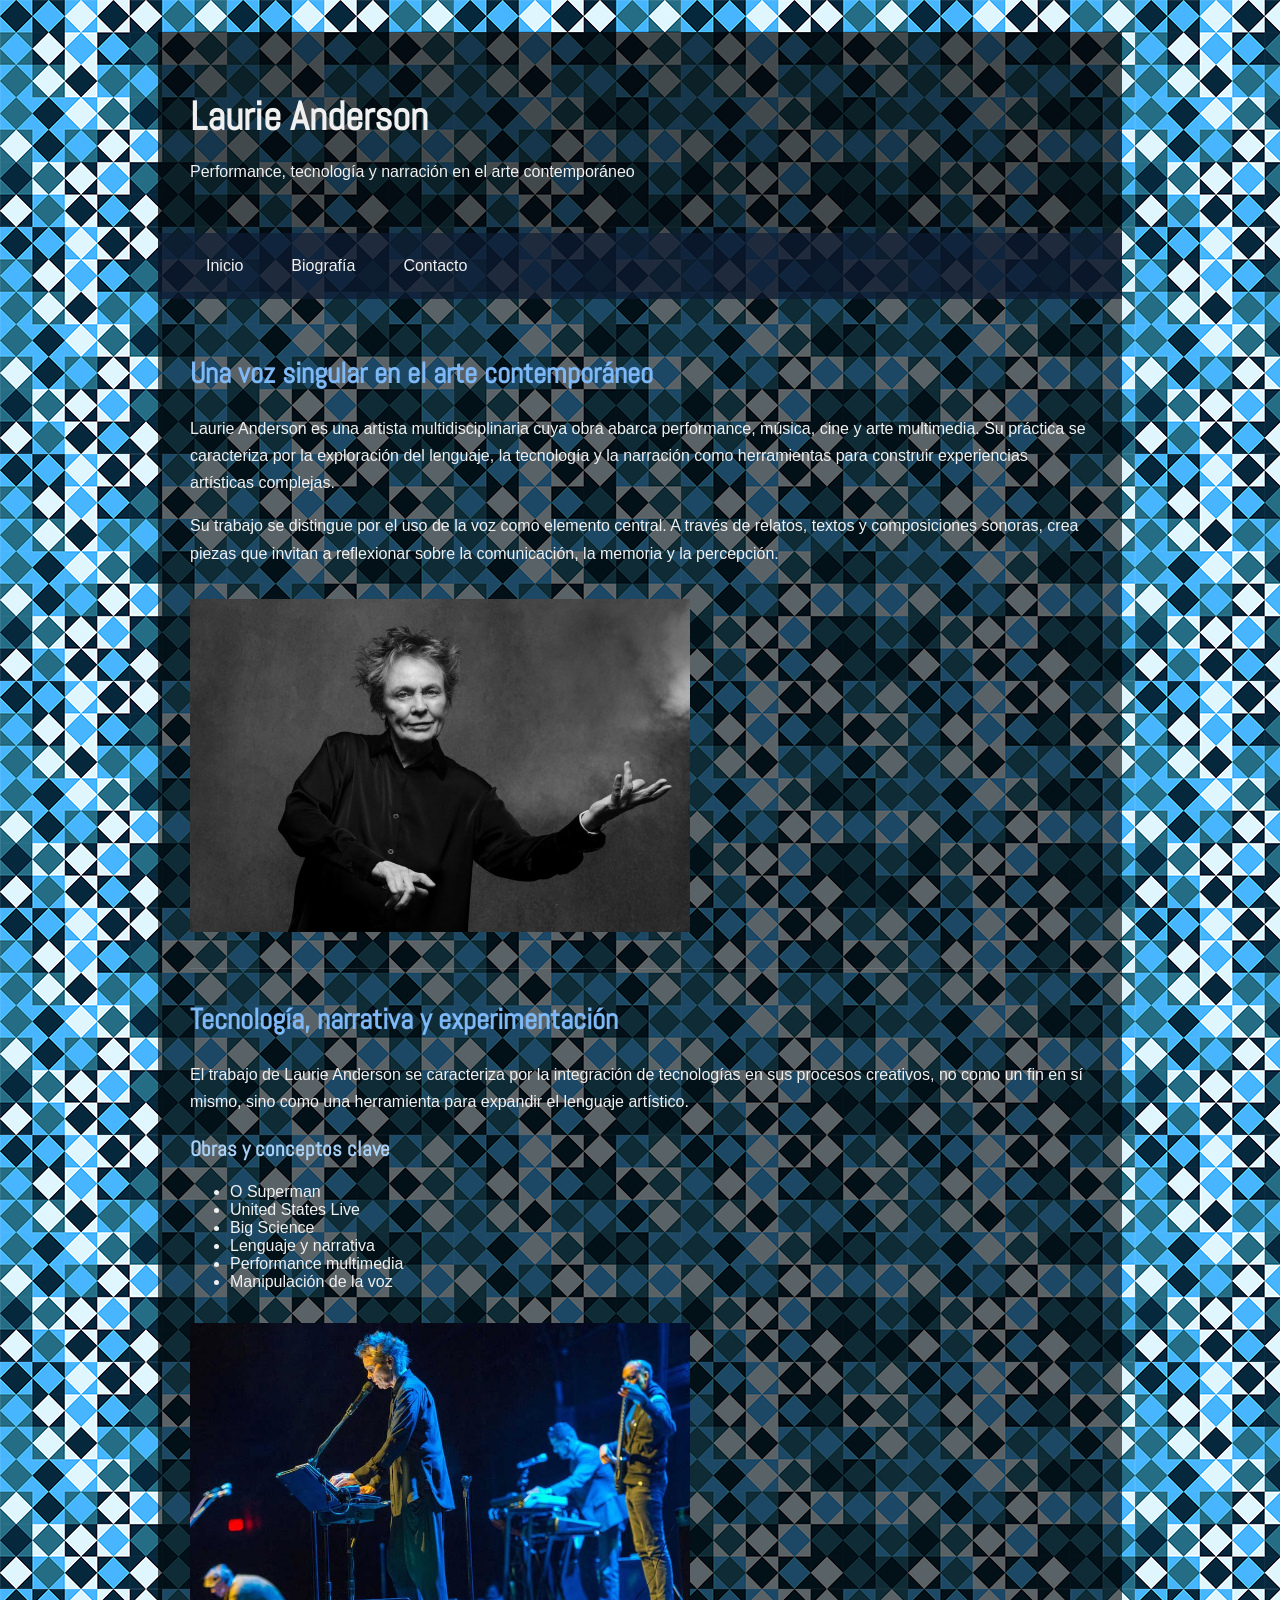
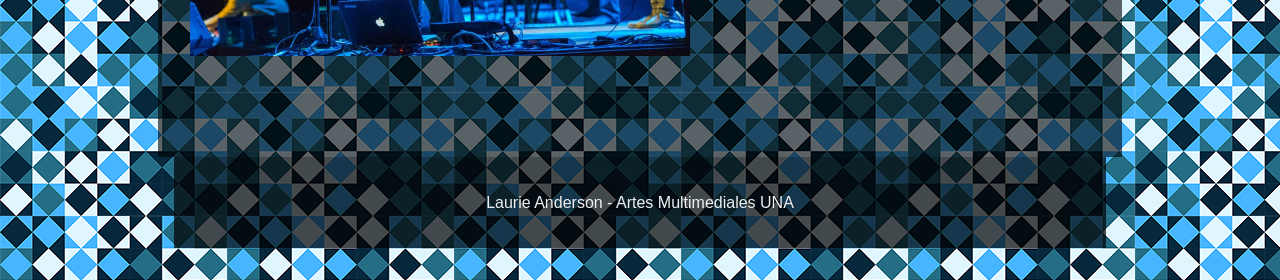
<file: index.html>
<!DOCTYPE html>
<html lang="es">
  <head>
    <meta charset="utf-8">
    <title>Laurie Anderson - Inicio</title>
    <link rel="stylesheet" href="css/estilos.css">
  </head>
  <body>

    <header>
      <h1>Laurie Anderson</h1>
      <p>Performance, tecnología y narración en el arte contemporáneo</p>
    </header>

    <nav>
      <ul>
        <li><a href="index.html">Inicio</a></li>
        <li><a href="biografia.html">Biografía</a></li>
        <li><a href="contacto.html">Contacto</a></li>
      </ul>
    </nav>

    <main>
      <section>
        <h2>Una voz singular en el arte contemporáneo</h2>
        <p>Laurie Anderson es una artista multidisciplinaria cuya obra abarca performance, música, cine y arte multimedia. Su práctica se caracteriza por la exploración del lenguaje, la tecnología y la narración como herramientas para construir experiencias artísticas complejas.</p>
        <p>Su trabajo se distingue por el uso de la voz como elemento central. A través de relatos, textos y composiciones sonoras, crea piezas que invitan a reflexionar sobre la comunicación, la memoria y la percepción.</p>
        <img src="img/anderson-1.jpg" alt="Laurie Anderson">
      </section>

      <section>
        <h2>Tecnología, narrativa y experimentación</h2>
        <p>El trabajo de Laurie Anderson se caracteriza por la integración de tecnologías en sus procesos creativos, no como un fin en sí mismo, sino como una herramienta para expandir el lenguaje artístico.</p>
        <h3>Obras y conceptos clave</h3>
        <ul>
          <li>O Superman</li>
          <li>United States Live</li>
          <li>Big Science</li>
          <li>Lenguaje y narrativa</li>
          <li>Performance multimedia</li>
          <li>Manipulación de la voz</li>
        </ul>
        <img src="img/anderson-2.jpg" alt="Laurie Anderson en performance">
      </section>
    </main>

    <footer>
      <p>Laurie Anderson - Artes Multimediales UNA</p>
    </footer>

  </body>
</html>
</file>
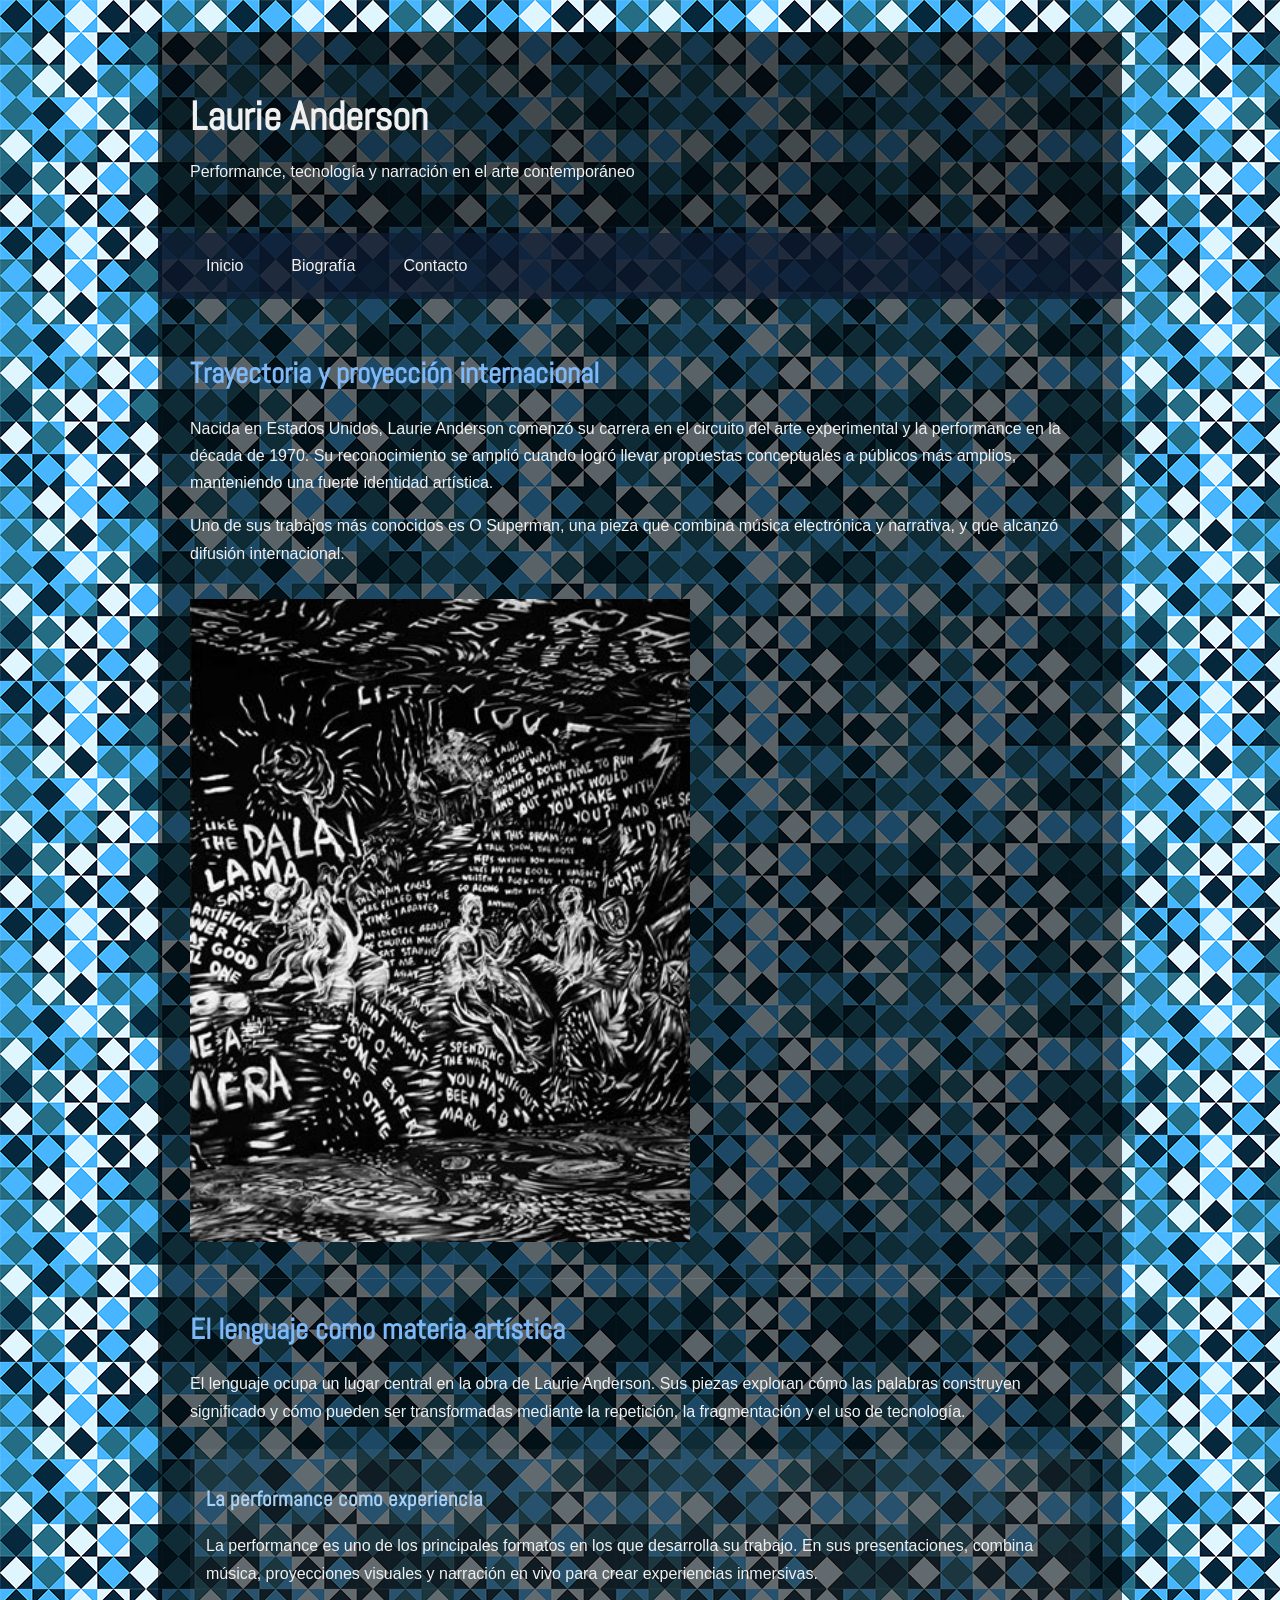
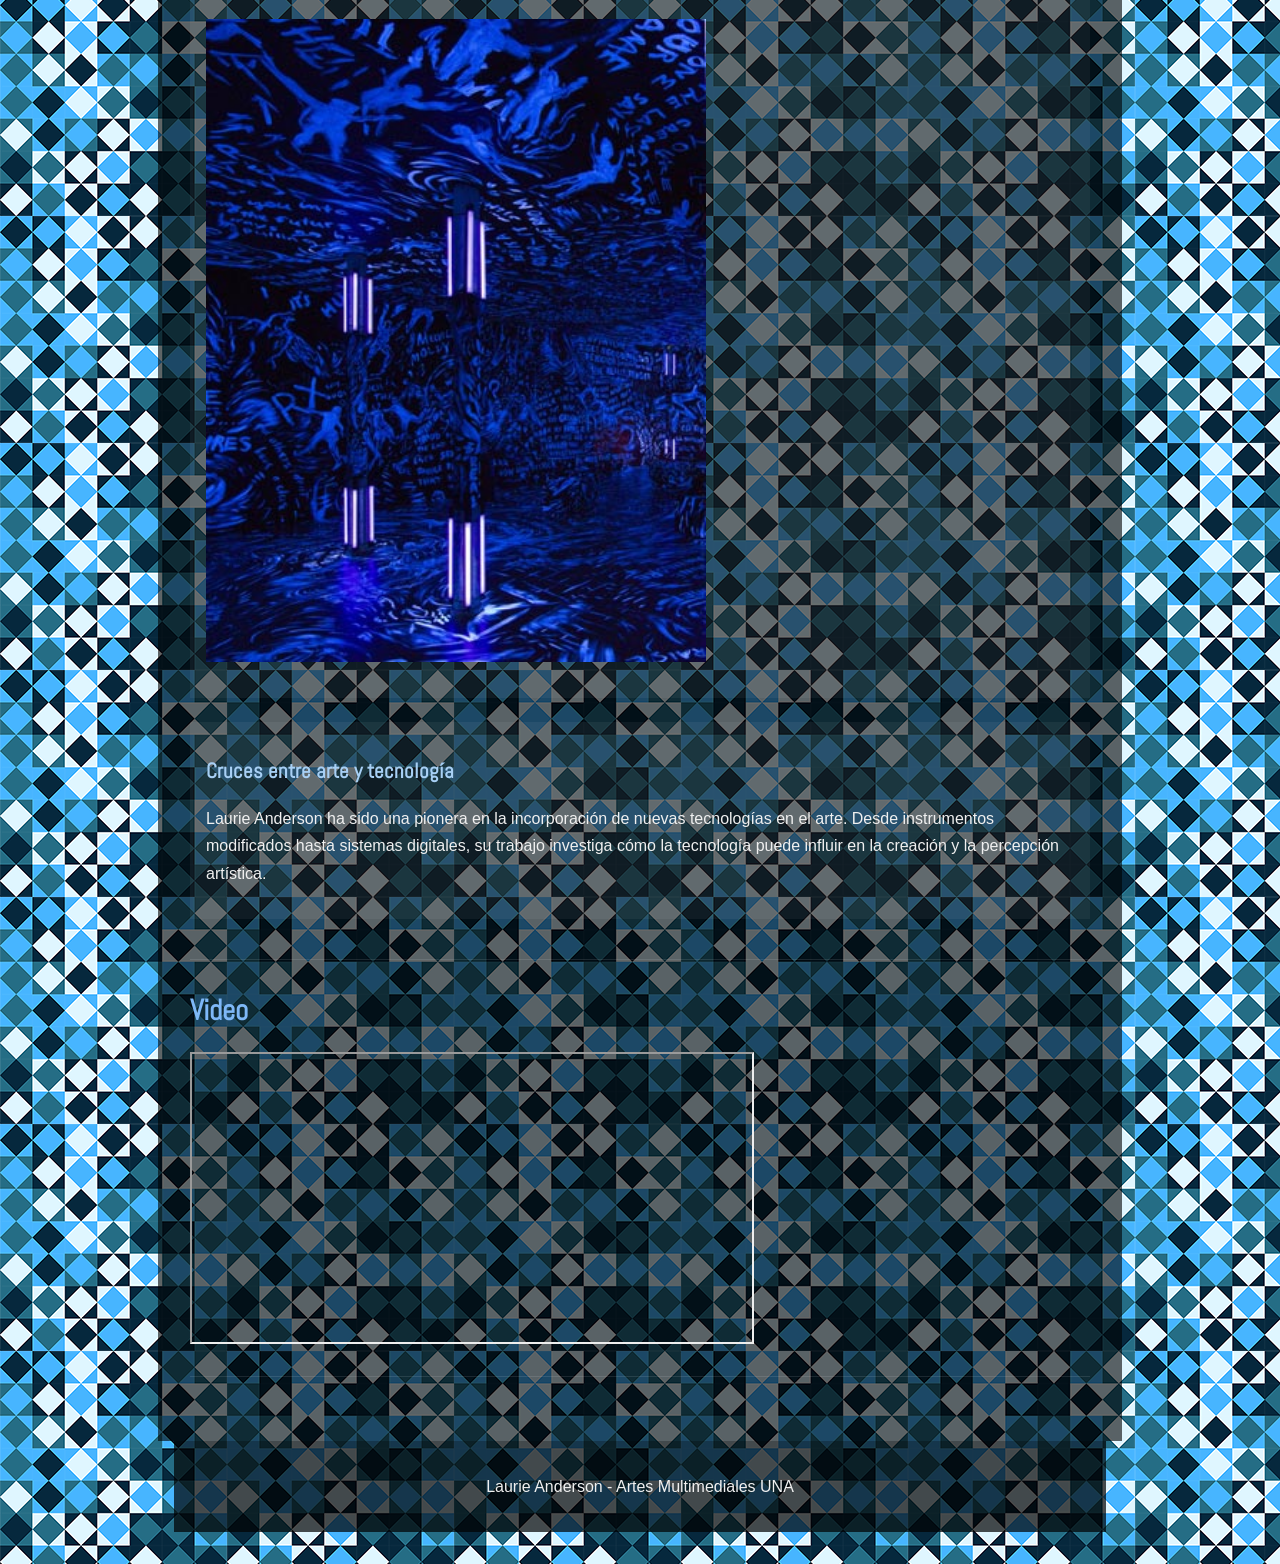
<file: biografia.html>
<!DOCTYPE html>
<html lang="es">
  <head>
    <meta charset="utf-8">
    <title>Laurie Anderson - Biografía</title>
    <link rel="stylesheet" href="css/estilos.css">
  </head>
  <body>

    <header>
      <h1>Laurie Anderson</h1>
      <p>Performance, tecnología y narración en el arte contemporáneo</p>
    </header>

    <nav>
      <ul>
        <li><a href="index.html">Inicio</a></li>
        <li><a href="biografia.html">Biografía</a></li>
        <li><a href="contacto.html">Contacto</a></li>
      </ul>
    </nav>

    <main>
      <section>
        <h2>Trayectoria y proyección internacional</h2>
        <p>Nacida en Estados Unidos, Laurie Anderson comenzó su carrera en el circuito del arte experimental y la performance en la década de 1970. Su reconocimiento se amplió cuando logró llevar propuestas conceptuales a públicos más amplios, manteniendo una fuerte identidad artística.</p>
        <p>Uno de sus trabajos más conocidos es O Superman, una pieza que combina música electrónica y narrativa, y que alcanzó difusión internacional.</p>
        <img src="img/anderson-3.jpg" alt="Obra de Laurie Anderson">
      </section>

      <section>
        <h2>El lenguaje como materia artística</h2>
        <p>El lenguaje ocupa un lugar central en la obra de Laurie Anderson. Sus piezas exploran cómo las palabras construyen significado y cómo pueden ser transformadas mediante la repetición, la fragmentación y el uso de tecnología.</p>

        <article>
          <h3>La performance como experiencia</h3>
          <p>La performance es uno de los principales formatos en los que desarrolla su trabajo. En sus presentaciones, combina música, proyecciones visuales y narración en vivo para crear experiencias inmersivas.</p>
          <img src="img/anderson-4.jpg" alt="Instalación de Laurie Anderson">
        </article>

        <article>
          <h3>Cruces entre arte y tecnología</h3>
          <p>Laurie Anderson ha sido una pionera en la incorporación de nuevas tecnologías en el arte. Desde instrumentos modificados hasta sistemas digitales, su trabajo investiga cómo la tecnología puede influir en la creación y la percepción artística.</p>
        </article>
      </section>

      <section>
        <h2>Video</h2>
        <iframe width="560" height="315" src="https://www.youtube.com/embed/Vzt2p4XkKco" allowfullscreen></iframe>
      </section>
    </main>

    <footer>
      <p>Laurie Anderson - Artes Multimediales UNA</p>
    </footer>

  </body>
</html>
</file>
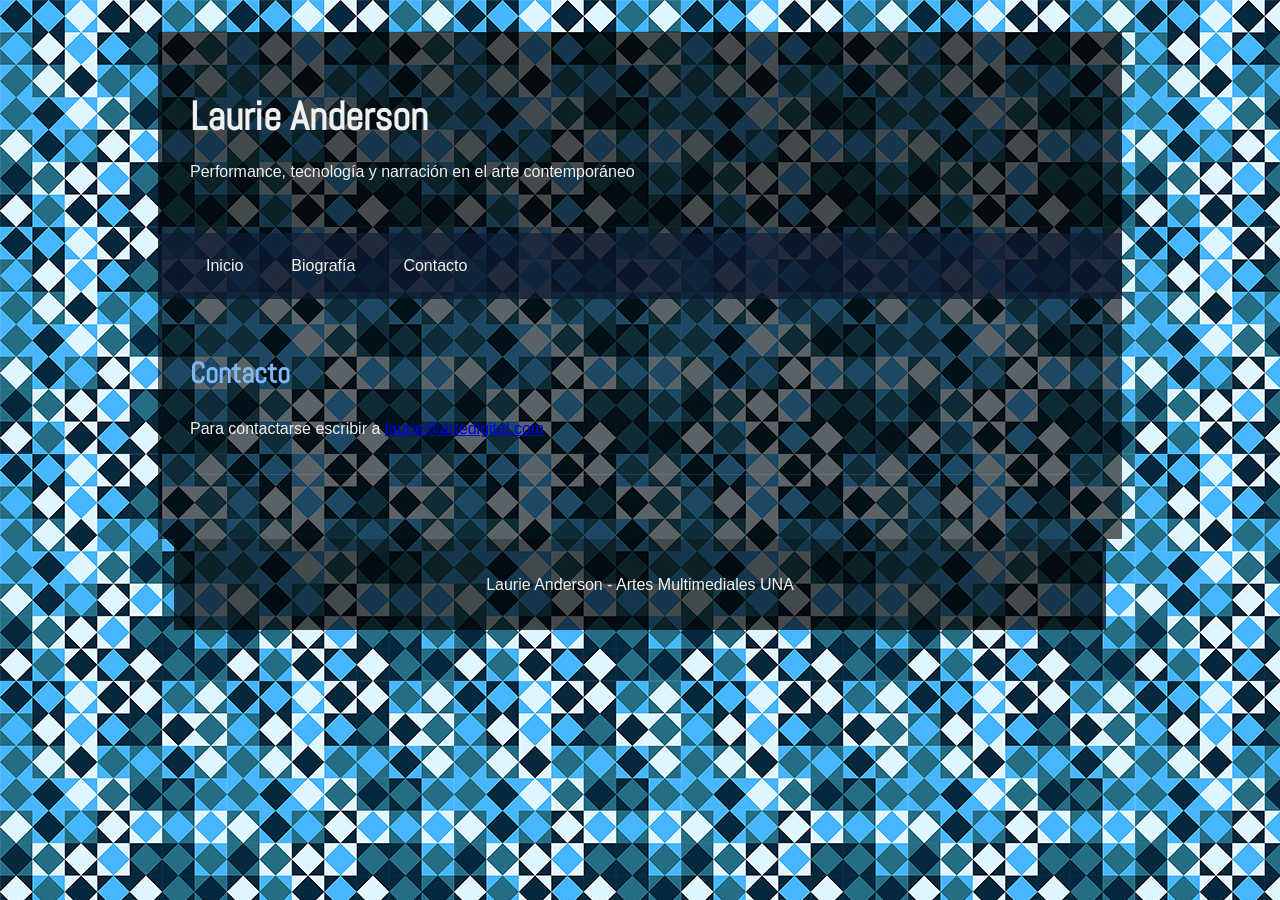
<file: contacto.html>
<!DOCTYPE html>
<html lang="es">
  <head>
    <meta charset="utf-8">
    <title>Laurie Anderson - Contacto</title>
    <link rel="stylesheet" href="css/estilos.css">
  </head>
  <body>

    <header>
      <h1>Laurie Anderson</h1>
      <p>Performance, tecnología y narración en el arte contemporáneo</p>
    </header>

    <nav>
      <ul>
        <li><a href="index.html">Inicio</a></li>
        <li><a href="biografia.html">Biografía</a></li>
        <li><a href="contacto.html">Contacto</a></li>
      </ul>
    </nav>

    <main>
      <section>
        <h2>Contacto</h2>
        <p>Para contactarse escribir a <a href="mailto:laurie@artedigital.com">laurie@artedigital.com</a></p>
      </section>
    </main>

    <footer>
      <p>Laurie Anderson - Artes Multimediales UNA</p>
    </footer>

  </body>
</html>
</file>
<file: css/estilos.css>
/* Google Fonts - Abel */
@import url('https://fonts.googleapis.com/css2?family=Abel&display=swap');

/* ===== GENERAL ===== */
body {
  background-image: url('../img/fondo.png');
  background-color: #0a1628;
  color: #f0f0f0;
  font-family: Arial, sans-serif;
  margin: 0;
  padding: 0;
}

/* ===== CONTENEDOR ===== */
header, nav, main, footer {
  max-width: 900px;
  margin: 0 auto;
  padding: 1rem 2rem;
}

/* ===== TÍTULOS CON ABEL ===== */
h1, h2, h3 {
  font-family: 'Abel', sans-serif;
}

/* ===== HEADER ===== */
header {
  background-color: rgba(0, 0, 0, 0.7);
  padding: 2rem;
  margin-top: 2rem;
}

/* ===== NAV ===== */
nav {
  background-color: rgba(10, 22, 40, 0.9);
}

nav ul {
  list-style: none;
  margin: 0;
  padding: 0;
  display: flex;
}

nav ul li {
  margin-right: 1rem;
}

nav ul li a {
  color: #f0f0f0;
  text-decoration: none;
  padding: 0.5rem 1rem;
  display: block;
}

nav ul li a:hover {
  background-color: #1a3a5c;
  color: #ffffff;
}

nav ul li a:visited {
  color: #cccccc;
}

nav ul li a:active {
  color: #aaaaaa;
}

/* ===== MAIN ===== */
main {
  background-color: rgba(0, 0, 0, 0.6);
  padding: 2rem;
}

main img {
  width: 100%;
  max-width: 500px;
  margin: 1rem 0;
}

/* ===== FOOTER ===== */
footer {
  background-color: rgba(0, 0, 0, 0.7);
  text-align: center;
  padding: 1rem;
  margin-bottom: 2rem;
  font-size: 0.9rem;
}
/* ===== VIDEO ===== */
iframe {
  width: 100%;
  max-width: 560px;
  height: 18rem;
  margin: 1rem 0;
  display: block;
}

/* ===== SECCIONES Y ARTÍCULOS ===== */
section {
  margin-bottom: 2rem;
  padding-bottom: 1rem;
  border-bottom: 1px solid rgba(255, 255, 255, 0.1);
}

article {
  margin: 1.5rem 0;
  padding: 1rem;
  background-color: rgba(255, 255, 255, 0.05);
}

/* ===== ELEMENTOS DESTACADOS ===== */
h1 {
  font-size: 2.5rem;
  margin-bottom: 0.5rem;
}

h2 {
  font-size: 1.8rem;
  color: #7eb8f7;
}

h3 {
  font-size: 1.3rem;
  color: #a8d0f5;
}

p {
  line-height: 1.7;
  font-size: 1rem;
}
</file>
